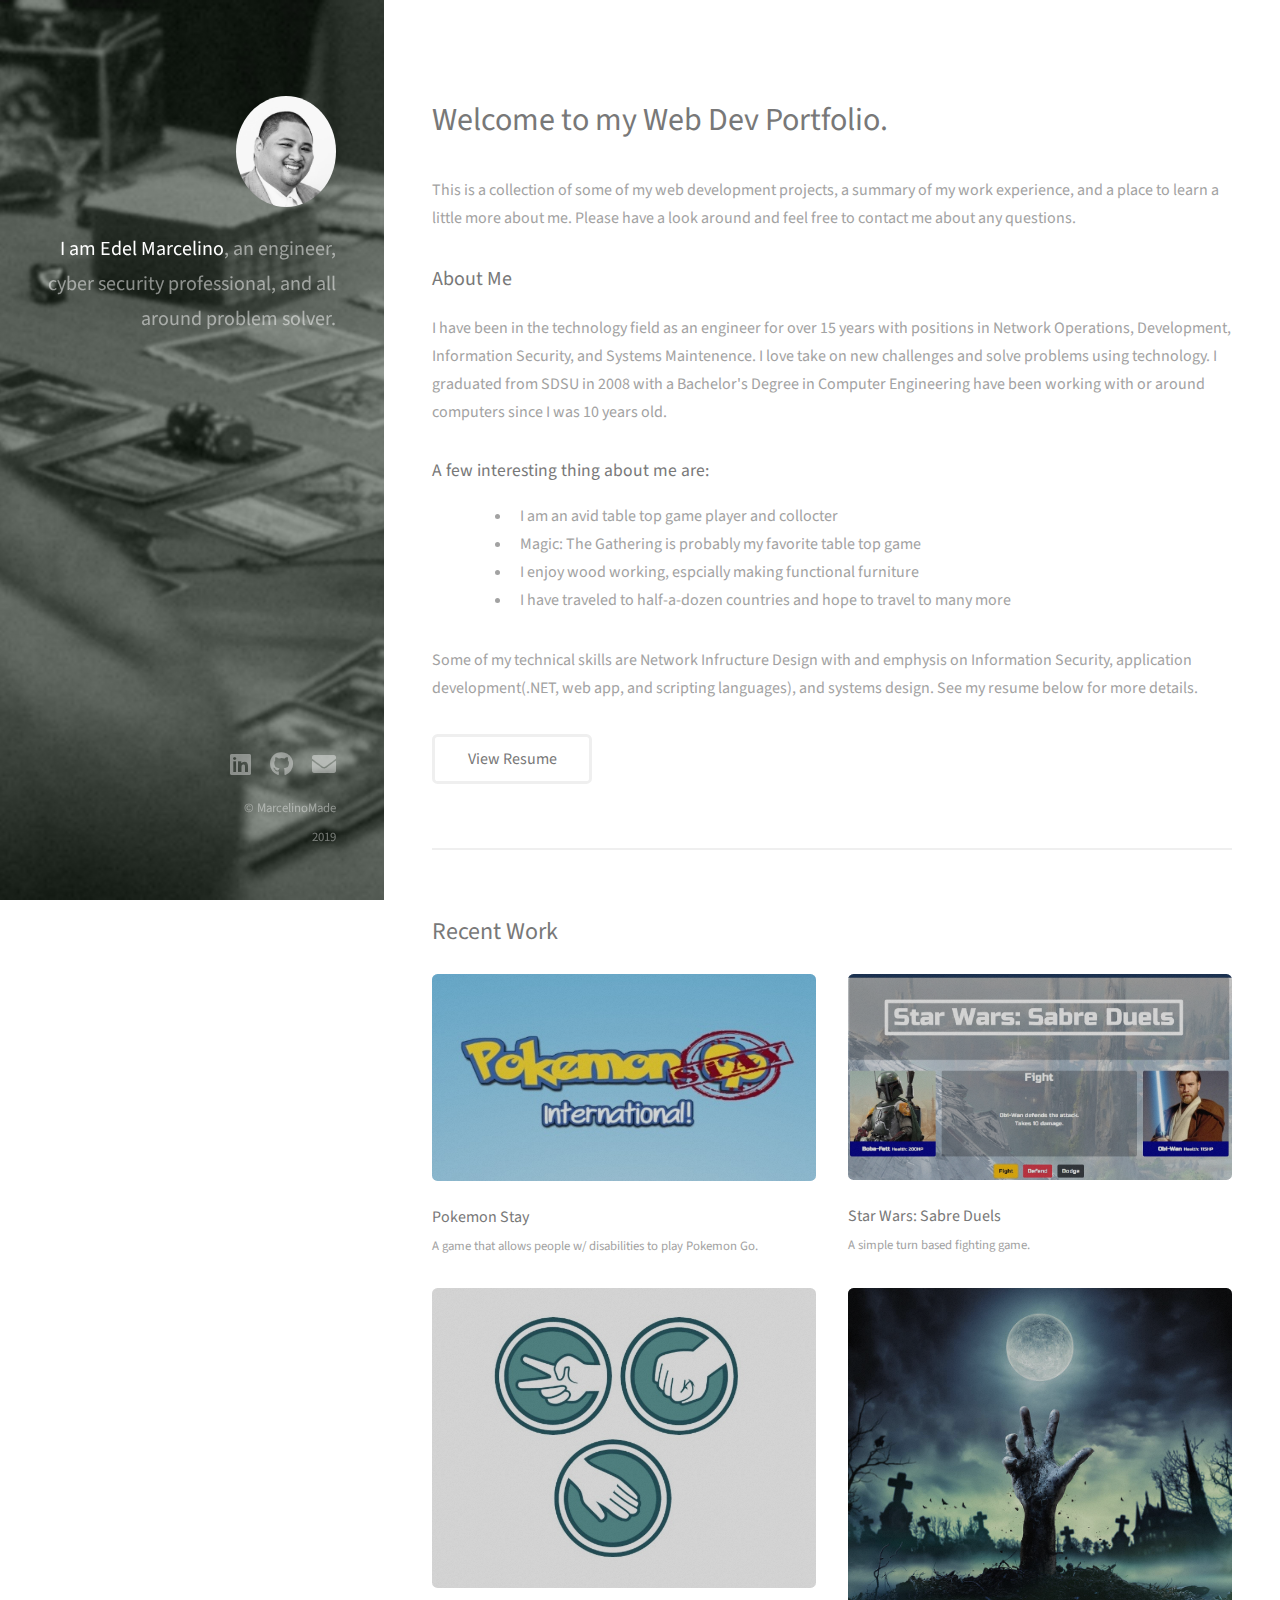
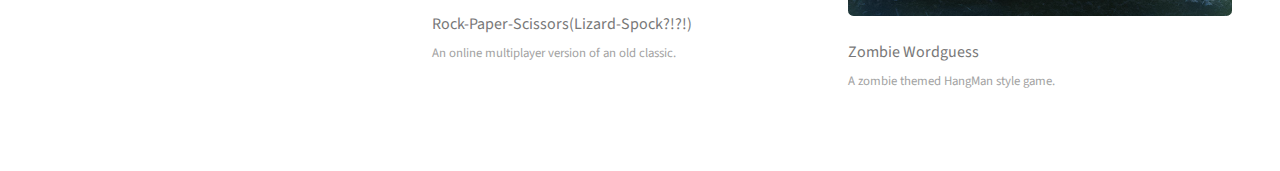
<file: index.html>
<!DOCTYPE HTML>
<html>

<head>
	<title>Hello, I'm Edel Marcelino</title>
	<meta charset="utf-8" />
	<meta name="viewport" content="width=device-width, initial-scale=1, user-scalable=no" />
	<link rel="stylesheet" href="assets/css/main.css" />
</head>

<body class="is-preload">

	<!-- Header -->
	<header id="header">
		<div class="inner">
			<a href="index.html" class="image avatar"><img src="images/my-photo.jpg" alt="" /></a>
			<h1><strong>I am Edel Marcelino</strong>,
				<br />an engineer, cyber security
				<br />professional, and all around
				<br />problem solver.<br /></h1>
		</div>
	</header>

	<!-- Main -->
	<div id="main">

		<!-- One -->
		<section id="one">
			<header class="major">
				<h2>Welcome to my Web Dev Portfolio.</h2>
			</header>
			<p>This is a collection of some of my web development projects, a summary of my work experience, and a place
				to learn a little more about me. Please have a look around and feel free to contact me about any
				questions.</p>

			<h3>About Me</h3>
			<p>I have been in the technology field as an engineer for over 15 years with positions in Network
				Operations, Development, Information Security, and Systems Maintenence. I love take on new challenges
				and solve problems using
				technology. I graduated from SDSU in 2008 with a Bachelor's Degree in Computer Engineering have been
				working with or around computers since I was 10 years old.</p>
			<h4>A few interesting thing about me are:</h4>
			<ul style="padding-left: 5em">
				<li>I am an avid table top game player and collocter</li>
				<li>Magic: The Gathering is probably my favorite table top game</li>
				<li>I enjoy wood working, espcially making functional furniture</li>
				<li>I have traveled to half-a-dozen countries and hope to travel to many more</li>
			</ul>

			<p>Some of my technical skills are Network Infructure Design with and emphysis on Information Security,
				application development(.NET, web app, and scripting languages), and systems design. See my resume below
				for more details.</p>
			<ul class="actions">
				<li><a href="https://drive.google.com/file/d/1PeVt0g27EnTOKx2-kwpaQDegULx2r2Eh/view?usp=sharing"
						class="button" target="_blank">View Resume</a></li>
			</ul>
		</section>

		<!-- Two -->
		<section id="two">
			<h2>Recent Work</h2>
			<div class="row">
				<article class="col-6 col-12-xsmall work-item">
					<a href="projects/pokestay.html" class="image fit thumb" data-poptrox="iframe,800x500"><img
							src="images/pokestay.jpg" alt="pokestay" title="An IFRAME" /></a>
					<h3>Pokemon Stay</h3>
					<p>A game that allows people w/ disabilities to play Pokemon Go.</p>
				</article>
				<article class="col-6 col-12-xsmall work-item">
					<a href="projects/starwars.html" class="image fit thumb" data-poptrox="iframe,800x500"><img
							src="images/starwarsduel.jpg" alt="" title="An IFRAME" /></a>
					<h3>Star Wars: Sabre Duels</h3>
					<p>A simple turn based fighting game.</p>
				</article>
				<article class="col-6 col-12-xsmall work-item">
					<a href="projects/rps.html" class="image fit thumb" data-poptrox="iframe,800x500"><img
							src="images/rps.jpg" alt="" title="An IFRAME" /></a>
					<h3>Rock-Paper-Scissors(Lizard-Spock?!?!)</h3>
					<p>An online multiplayer version of an old classic.</p>
				</article>
				<article class="col-6 col-12-xsmall work-item">
					<a href="projects/zombie.html" class="image fit thumb" data-poptrox="iframe,800x500"><img
							src="images/zombie.jpg" alt="" title="An IFRAME" /></a>
					<h3>Zombie Wordguess</h3>
					<p>A zombie themed HangMan style game.</p>
				</article>
			</div>
			<!-- <ul class="actions">
				<li><a href="#" class="button">Full Portfolio</a></li>
			</ul> -->
		</section>

		<!-- Three -->
		<!-- <section id="three">
			<h2>Get In Touch</h2>
			<p>If you like my work or are interested in speaking with me about any software deveopment opportunites, please message me below.</p>
			<div class="row">
				<div class="col-12">
					<form method="GET" action="mailto:edelm8@gmail.com" target="_blank">
						<div class="row gtr-uniform gtr-50">
							<div class="col-6 col-12-xsmall"><input type="text" name="name" id="name"
									placeholder="Name" /></div>
							<div class="col-6 col-12-xsmall"><input type="email" name="email" id="email"
									placeholder="Email" /></div>
							<div class="col-12"><textarea name="message" id="message" placeholder="Message"
									rows="4"></textarea></div>
						</div>
					</form>
					<ul class="actions">
						<li><input id="msgBtn" type="submit" value="Send Message" /></li>
					</ul>
				</div>
			</div>
		</section>
	</div> -->

		<!-- Footer -->
		<footer id="footer">
			<div class="inner">
				<ul class="icons">
					<li><a href="http://www.linkedin.com/in/edel-marcelino" class="icon brands fa-linkedin"><span
								class="label">LinkedIn</span></a></li>
					<li><a href="https://github.com/edelBCS" class="icon brands fa-github"><span
								class="label">Github</span></a></li>
					<li><a href="mailto:edel@marcelinomade.com" class="icon solid fa-envelope"><span
								class="label">Email</span></a></li>
				</ul>
				<ul class="copyright">
					<li>&copy; MarcelinoMade</li>
					<li>2019</li>
				</ul>
			</div>
		</footer>

		<!-- Scripts -->
		<script src="assets/js/jquery.min.js"></script>
		<script src="assets/js/jquery.poptrox.min.js"></script>
		<script src="assets/js/browser.min.js"></script>
		<script src="assets/js/breakpoints.min.js"></script>
		<script src="assets/js/util.js"></script>
		<script src="assets/js/main.js"></script>
		<!-- <script src="assets/js/message.js"></script> -->

</body>

</html>
</file>
<file: assets/css/main.css>
@import url("fontawesome-all.min.css");
@import url("https://fonts.googleapis.com/css?family=Source+Sans+Pro:400,400italic");

/*
	Strata by HTML5 UP
	html5up.net | @ajlkn
	Free for personal and commercial use under the CCA 3.0 license (html5up.net/license)
*/

html, body, div, span, applet, object,
iframe, h1, h2, h3, h4, h5, h6, p, blockquote,
pre, a, abbr, acronym, address, big, cite,
code, del, dfn, em, img, ins, kbd, q, s, samp,
small, strike, strong, sub, sup, tt, var, b,
u, i, center, dl, dt, dd, ol, ul, li, fieldset,
form, label, legend, table, caption, tbody,
tfoot, thead, tr, th, td, article, aside,
canvas, details, embed, figure, figcaption,
footer, header, hgroup, menu, nav, output, ruby,
section, summary, time, mark, audio, video {
	margin: 0;
	padding: 0;
	border: 0;
	font-size: 100%;
	font: inherit;
	vertical-align: baseline;}

article, aside, details, figcaption, figure,
footer, header, hgroup, menu, nav, section {
	display: block;}

body {
	line-height: 1;
}

ol, ul {
	list-style: none;
}

blockquote, q {
	quotes: none;
}

	blockquote:before, blockquote:after, q:before, q:after {
		content: '';
		content: none;
	}

table {
	border-collapse: collapse;
	border-spacing: 0;
}

body {
	-webkit-text-size-adjust: none;
}

mark {
	background-color: transparent;
	color: inherit;
}

input::-moz-focus-inner {
	border: 0;
	padding: 0;
}

input, select, textarea {
	-moz-appearance: none;
	-webkit-appearance: none;
	-ms-appearance: none;
	appearance: none;
}

/* Basic */

	html {
		box-sizing: border-box;
	}

	*, *:before, *:after {
		box-sizing: inherit;
	}

	body {
		background: #fff;
	}

		body.is-preload *, body.is-preload *:before, body.is-preload *:after {
			-moz-animation: none !important;
			-webkit-animation: none !important;
			-ms-animation: none !important;
			animation: none !important;
			-moz-transition: none !important;
			-webkit-transition: none !important;
			-ms-transition: none !important;
			transition: none !important;
		}

	body, input, select, textarea {
		color: #a2a2a2;
		font-family: "Source Sans Pro", Helvetica, sans-serif;
		font-size: 16pt;
		font-weight: 400;
		line-height: 1.75em;
	}

	a {
		-moz-transition: color 0.2s ease-in-out, border-color 0.2s ease-in-out;
		-webkit-transition: color 0.2s ease-in-out, border-color 0.2s ease-in-out;
		-ms-transition: color 0.2s ease-in-out, border-color 0.2s ease-in-out;
		transition: color 0.2s ease-in-out, border-color 0.2s ease-in-out;
		border-bottom: dotted 1px;
		color: #49bf9d;
		text-decoration: none;
	}

		a:hover {
			border-bottom-color: transparent;
			color: #49bf9d !important;
			text-decoration: none;
		}

	strong, b {
		color: #787878;
		font-weight: 400;
	}

	em, i {
		font-style: italic;
	}

	p {
		margin: 0 0 2em 0;
	}

	h1, h2, h3, h4, h5, h6 {
		color: #787878;
		font-weight: 400;
		line-height: 1em;
		margin: 0 0 1em 0;
	}

		h1 a, h2 a, h3 a, h4 a, h5 a, h6 a {
			color: inherit;
			text-decoration: none;
		}

	h1 {
		font-size: 2em;
		line-height: 1.5em;
	}

	h2 {
		font-size: 1.5em;
		line-height: 1.5em;
	}

	h3 {
		font-size: 1.25em;
		line-height: 1.5em;
	}

	h4 {
		font-size: 1.1em;
		line-height: 1.5em;
	}

	h5 {
		font-size: 0.9em;
		line-height: 1.5em;
	}

	h6 {
		font-size: 0.7em;
		line-height: 1.5em;
	}

	sub {
		font-size: 0.8em;
		position: relative;
		top: 0.5em;
	}

	sup {
		font-size: 0.8em;
		position: relative;
		top: -0.5em;
	}

	hr {
		border: 0;
		border-bottom: solid 2px #efefef;
		margin: 2em 0;
	}

		hr.major {
			margin: 3em 0;
		}

	blockquote {
		border-left: solid 6px #efefef;
		font-style: italic;
		margin: 0 0 2em 0;
		padding: 0.5em 0 0.5em 1.5em;
	}

	code {
		background: #f7f7f7;
		border-radius: 0.35em;
		border: solid 2px #efefef;
		font-family: "Courier New", monospace;
		font-size: 0.9em;
		margin: 0 0.25em;
		padding: 0.25em 0.65em;
	}

	pre {
		-webkit-overflow-scrolling: touch;
		font-family: "Courier New", monospace;
		font-size: 0.9em;
		margin: 0 0 2em 0;
	}

		pre code {
			display: block;
			line-height: 1.75em;
			padding: 1em 1.5em;
			overflow-x: auto;
		}

	.align-left {
		text-align: left;
	}

	.align-center {
		text-align: center;
	}

	.align-right {
		text-align: right;
	}

/* Container */

	.container {
		margin: 0 auto;
		max-width: calc(100% - 4em);
		width: 100%;
	}

		.container.xsmall {
			width: 25%;
		}

		.container.small {
			width: 50%;
		}

		.container.medium {
			width: 75%;
		}

		.container.large {
			width: 125%;
		}

		.container.xlarge {
			width: 150%;
		}

		.container.max {
			width: 100%;
		}

		@media screen and (max-width: 980px) {

			.container {
				width: 100% !important;
				max-width: 100% !important;
			}

		}

		@media screen and (max-width: 480px) {

			.container {
				max-width: calc(100% - 3em);
			}

		}

/* Row */

	.row {
		display: flex;
		flex-wrap: wrap;
		box-sizing: border-box;
		align-items: stretch;
	}

		.row > * {
			box-sizing: border-box;
		}

		.row.gtr-uniform > * > :last-child {
			margin-bottom: 0;
		}

		.row.aln-left {
			justify-content: flex-start;
		}

		.row.aln-center {
			justify-content: center;
		}

		.row.aln-right {
			justify-content: flex-end;
		}

		.row.aln-top {
			align-items: flex-start;
		}

		.row.aln-middle {
			align-items: center;
		}

		.row.aln-bottom {
			align-items: flex-end;
		}

		.row > .imp {
			order: -1;
		}

		.row > .col-1 {
			width: 8.33333%;
		}

		.row > .off-1 {
			margin-left: 8.33333%;
		}

		.row > .col-2 {
			width: 16.66667%;
		}

		.row > .off-2 {
			margin-left: 16.66667%;
		}

		.row > .col-3 {
			width: 25%;
		}

		.row > .off-3 {
			margin-left: 25%;
		}

		.row > .col-4 {
			width: 33.33333%;
		}

		.row > .off-4 {
			margin-left: 33.33333%;
		}

		.row > .col-5 {
			width: 41.66667%;
		}

		.row > .off-5 {
			margin-left: 41.66667%;
		}

		.row > .col-6 {
			width: 50%;
		}

		.row > .off-6 {
			margin-left: 50%;
		}

		.row > .col-7 {
			width: 58.33333%;
		}

		.row > .off-7 {
			margin-left: 58.33333%;
		}

		.row > .col-8 {
			width: 66.66667%;
		}

		.row > .off-8 {
			margin-left: 66.66667%;
		}

		.row > .col-9 {
			width: 75%;
		}

		.row > .off-9 {
			margin-left: 75%;
		}

		.row > .col-10 {
			width: 83.33333%;
		}

		.row > .off-10 {
			margin-left: 83.33333%;
		}

		.row > .col-11 {
			width: 91.66667%;
		}

		.row > .off-11 {
			margin-left: 91.66667%;
		}

		.row > .col-12 {
			width: 100%;
		}

		.row > .off-12 {
			margin-left: 100%;
		}

		.row.gtr-0 {
			margin-top: 0;
			margin-left: 0em;
		}

			.row.gtr-0 > * {
				padding: 0 0 0 0em;
			}

			.row.gtr-0.gtr-uniform {
				margin-top: 0em;
			}

				.row.gtr-0.gtr-uniform > * {
					padding-top: 0em;
				}

		.row.gtr-25 {
			margin-top: 0;
			margin-left: -0.625em;
		}

			.row.gtr-25 > * {
				padding: 0 0 0 0.625em;
			}

			.row.gtr-25.gtr-uniform {
				margin-top: -0.625em;
			}

				.row.gtr-25.gtr-uniform > * {
					padding-top: 0.625em;
				}

		.row.gtr-50 {
			margin-top: 0;
			margin-left: -1.25em;
		}

			.row.gtr-50 > * {
				padding: 0 0 0 1.25em;
			}

			.row.gtr-50.gtr-uniform {
				margin-top: -1.25em;
			}

				.row.gtr-50.gtr-uniform > * {
					padding-top: 1.25em;
				}

		.row {
			margin-top: 0;
			margin-left: -2.5em;
		}

			.row > * {
				padding: 0 0 0 2.5em;
			}

			.row.gtr-uniform {
				margin-top: -2.5em;
			}

				.row.gtr-uniform > * {
					padding-top: 2.5em;
				}

		.row.gtr-150 {
			margin-top: 0;
			margin-left: -3.75em;
		}

			.row.gtr-150 > * {
				padding: 0 0 0 3.75em;
			}

			.row.gtr-150.gtr-uniform {
				margin-top: -3.75em;
			}

				.row.gtr-150.gtr-uniform > * {
					padding-top: 3.75em;
				}

		.row.gtr-200 {
			margin-top: 0;
			margin-left: -5em;
		}

			.row.gtr-200 > * {
				padding: 0 0 0 5em;
			}

			.row.gtr-200.gtr-uniform {
				margin-top: -5em;
			}

				.row.gtr-200.gtr-uniform > * {
					padding-top: 5em;
				}

		@media screen and (max-width: 1800px) {

			.row {
				display: flex;
				flex-wrap: wrap;
				box-sizing: border-box;
				align-items: stretch;
			}

				.row > * {
					box-sizing: border-box;
				}

				.row.gtr-uniform > * > :last-child {
					margin-bottom: 0;
				}

				.row.aln-left {
					justify-content: flex-start;
				}

				.row.aln-center {
					justify-content: center;
				}

				.row.aln-right {
					justify-content: flex-end;
				}

				.row.aln-top {
					align-items: flex-start;
				}

				.row.aln-middle {
					align-items: center;
				}

				.row.aln-bottom {
					align-items: flex-end;
				}

				.row > .imp-xlarge {
					order: -1;
				}

				.row > .col-1-xlarge {
					width: 8.33333%;
				}

				.row > .off-1-xlarge {
					margin-left: 8.33333%;
				}

				.row > .col-2-xlarge {
					width: 16.66667%;
				}

				.row > .off-2-xlarge {
					margin-left: 16.66667%;
				}

				.row > .col-3-xlarge {
					width: 25%;
				}

				.row > .off-3-xlarge {
					margin-left: 25%;
				}

				.row > .col-4-xlarge {
					width: 33.33333%;
				}

				.row > .off-4-xlarge {
					margin-left: 33.33333%;
				}

				.row > .col-5-xlarge {
					width: 41.66667%;
				}

				.row > .off-5-xlarge {
					margin-left: 41.66667%;
				}

				.row > .col-6-xlarge {
					width: 50%;
				}

				.row > .off-6-xlarge {
					margin-left: 50%;
				}

				.row > .col-7-xlarge {
					width: 58.33333%;
				}

				.row > .off-7-xlarge {
					margin-left: 58.33333%;
				}

				.row > .col-8-xlarge {
					width: 66.66667%;
				}

				.row > .off-8-xlarge {
					margin-left: 66.66667%;
				}

				.row > .col-9-xlarge {
					width: 75%;
				}

				.row > .off-9-xlarge {
					margin-left: 75%;
				}

				.row > .col-10-xlarge {
					width: 83.33333%;
				}

				.row > .off-10-xlarge {
					margin-left: 83.33333%;
				}

				.row > .col-11-xlarge {
					width: 91.66667%;
				}

				.row > .off-11-xlarge {
					margin-left: 91.66667%;
				}

				.row > .col-12-xlarge {
					width: 100%;
				}

				.row > .off-12-xlarge {
					margin-left: 100%;
				}

				.row.gtr-0 {
					margin-top: 0;
					margin-left: 0em;
				}

					.row.gtr-0 > * {
						padding: 0 0 0 0em;
					}

					.row.gtr-0.gtr-uniform {
						margin-top: 0em;
					}

						.row.gtr-0.gtr-uniform > * {
							padding-top: 0em;
						}

				.row.gtr-25 {
					margin-top: 0;
					margin-left: -0.625em;
				}

					.row.gtr-25 > * {
						padding: 0 0 0 0.625em;
					}

					.row.gtr-25.gtr-uniform {
						margin-top: -0.625em;
					}

						.row.gtr-25.gtr-uniform > * {
							padding-top: 0.625em;
						}

				.row.gtr-50 {
					margin-top: 0;
					margin-left: -1.25em;
				}

					.row.gtr-50 > * {
						padding: 0 0 0 1.25em;
					}

					.row.gtr-50.gtr-uniform {
						margin-top: -1.25em;
					}

						.row.gtr-50.gtr-uniform > * {
							padding-top: 1.25em;
						}

				.row {
					margin-top: 0;
					margin-left: -2.5em;
				}

					.row > * {
						padding: 0 0 0 2.5em;
					}

					.row.gtr-uniform {
						margin-top: -2.5em;
					}

						.row.gtr-uniform > * {
							padding-top: 2.5em;
						}

				.row.gtr-150 {
					margin-top: 0;
					margin-left: -3.75em;
				}

					.row.gtr-150 > * {
						padding: 0 0 0 3.75em;
					}

					.row.gtr-150.gtr-uniform {
						margin-top: -3.75em;
					}

						.row.gtr-150.gtr-uniform > * {
							padding-top: 3.75em;
						}

				.row.gtr-200 {
					margin-top: 0;
					margin-left: -5em;
				}

					.row.gtr-200 > * {
						padding: 0 0 0 5em;
					}

					.row.gtr-200.gtr-uniform {
						margin-top: -5em;
					}

						.row.gtr-200.gtr-uniform > * {
							padding-top: 5em;
						}

		}

		@media screen and (max-width: 1280px) {

			.row {
				display: flex;
				flex-wrap: wrap;
				box-sizing: border-box;
				align-items: stretch;
			}

				.row > * {
					box-sizing: border-box;
				}

				.row.gtr-uniform > * > :last-child {
					margin-bottom: 0;
				}

				.row.aln-left {
					justify-content: flex-start;
				}

				.row.aln-center {
					justify-content: center;
				}

				.row.aln-right {
					justify-content: flex-end;
				}

				.row.aln-top {
					align-items: flex-start;
				}

				.row.aln-middle {
					align-items: center;
				}

				.row.aln-bottom {
					align-items: flex-end;
				}

				.row > .imp-large {
					order: -1;
				}

				.row > .col-1-large {
					width: 8.33333%;
				}

				.row > .off-1-large {
					margin-left: 8.33333%;
				}

				.row > .col-2-large {
					width: 16.66667%;
				}

				.row > .off-2-large {
					margin-left: 16.66667%;
				}

				.row > .col-3-large {
					width: 25%;
				}

				.row > .off-3-large {
					margin-left: 25%;
				}

				.row > .col-4-large {
					width: 33.33333%;
				}

				.row > .off-4-large {
					margin-left: 33.33333%;
				}

				.row > .col-5-large {
					width: 41.66667%;
				}

				.row > .off-5-large {
					margin-left: 41.66667%;
				}

				.row > .col-6-large {
					width: 50%;
				}

				.row > .off-6-large {
					margin-left: 50%;
				}

				.row > .col-7-large {
					width: 58.33333%;
				}

				.row > .off-7-large {
					margin-left: 58.33333%;
				}

				.row > .col-8-large {
					width: 66.66667%;
				}

				.row > .off-8-large {
					margin-left: 66.66667%;
				}

				.row > .col-9-large {
					width: 75%;
				}

				.row > .off-9-large {
					margin-left: 75%;
				}

				.row > .col-10-large {
					width: 83.33333%;
				}

				.row > .off-10-large {
					margin-left: 83.33333%;
				}

				.row > .col-11-large {
					width: 91.66667%;
				}

				.row > .off-11-large {
					margin-left: 91.66667%;
				}

				.row > .col-12-large {
					width: 100%;
				}

				.row > .off-12-large {
					margin-left: 100%;
				}

				.row.gtr-0 {
					margin-top: 0;
					margin-left: 0em;
				}

					.row.gtr-0 > * {
						padding: 0 0 0 0em;
					}

					.row.gtr-0.gtr-uniform {
						margin-top: 0em;
					}

						.row.gtr-0.gtr-uniform > * {
							padding-top: 0em;
						}

				.row.gtr-25 {
					margin-top: 0;
					margin-left: -0.5em;
				}

					.row.gtr-25 > * {
						padding: 0 0 0 0.5em;
					}

					.row.gtr-25.gtr-uniform {
						margin-top: -0.5em;
					}

						.row.gtr-25.gtr-uniform > * {
							padding-top: 0.5em;
						}

				.row.gtr-50 {
					margin-top: 0;
					margin-left: -1em;
				}

					.row.gtr-50 > * {
						padding: 0 0 0 1em;
					}

					.row.gtr-50.gtr-uniform {
						margin-top: -1em;
					}

						.row.gtr-50.gtr-uniform > * {
							padding-top: 1em;
						}

				.row {
					margin-top: 0;
					margin-left: -2em;
				}

					.row > * {
						padding: 0 0 0 2em;
					}

					.row.gtr-uniform {
						margin-top: -2em;
					}

						.row.gtr-uniform > * {
							padding-top: 2em;
						}

				.row.gtr-150 {
					margin-top: 0;
					margin-left: -3em;
				}

					.row.gtr-150 > * {
						padding: 0 0 0 3em;
					}

					.row.gtr-150.gtr-uniform {
						margin-top: -3em;
					}

						.row.gtr-150.gtr-uniform > * {
							padding-top: 3em;
						}

				.row.gtr-200 {
					margin-top: 0;
					margin-left: -4em;
				}

					.row.gtr-200 > * {
						padding: 0 0 0 4em;
					}

					.row.gtr-200.gtr-uniform {
						margin-top: -4em;
					}

						.row.gtr-200.gtr-uniform > * {
							padding-top: 4em;
						}

		}

		@media screen and (max-width: 980px) {

			.row {
				display: flex;
				flex-wrap: wrap;
				box-sizing: border-box;
				align-items: stretch;
			}

				.row > * {
					box-sizing: border-box;
				}

				.row.gtr-uniform > * > :last-child {
					margin-bottom: 0;
				}

				.row.aln-left {
					justify-content: flex-start;
				}

				.row.aln-center {
					justify-content: center;
				}

				.row.aln-right {
					justify-content: flex-end;
				}

				.row.aln-top {
					align-items: flex-start;
				}

				.row.aln-middle {
					align-items: center;
				}

				.row.aln-bottom {
					align-items: flex-end;
				}

				.row > .imp-medium {
					order: -1;
				}

				.row > .col-1-medium {
					width: 8.33333%;
				}

				.row > .off-1-medium {
					margin-left: 8.33333%;
				}

				.row > .col-2-medium {
					width: 16.66667%;
				}

				.row > .off-2-medium {
					margin-left: 16.66667%;
				}

				.row > .col-3-medium {
					width: 25%;
				}

				.row > .off-3-medium {
					margin-left: 25%;
				}

				.row > .col-4-medium {
					width: 33.33333%;
				}

				.row > .off-4-medium {
					margin-left: 33.33333%;
				}

				.row > .col-5-medium {
					width: 41.66667%;
				}

				.row > .off-5-medium {
					margin-left: 41.66667%;
				}

				.row > .col-6-medium {
					width: 50%;
				}

				.row > .off-6-medium {
					margin-left: 50%;
				}

				.row > .col-7-medium {
					width: 58.33333%;
				}

				.row > .off-7-medium {
					margin-left: 58.33333%;
				}

				.row > .col-8-medium {
					width: 66.66667%;
				}

				.row > .off-8-medium {
					margin-left: 66.66667%;
				}

				.row > .col-9-medium {
					width: 75%;
				}

				.row > .off-9-medium {
					margin-left: 75%;
				}

				.row > .col-10-medium {
					width: 83.33333%;
				}

				.row > .off-10-medium {
					margin-left: 83.33333%;
				}

				.row > .col-11-medium {
					width: 91.66667%;
				}

				.row > .off-11-medium {
					margin-left: 91.66667%;
				}

				.row > .col-12-medium {
					width: 100%;
				}

				.row > .off-12-medium {
					margin-left: 100%;
				}

				.row.gtr-0 {
					margin-top: 0;
					margin-left: 0em;
				}

					.row.gtr-0 > * {
						padding: 0 0 0 0em;
					}

					.row.gtr-0.gtr-uniform {
						margin-top: 0em;
					}

						.row.gtr-0.gtr-uniform > * {
							padding-top: 0em;
						}

				.row.gtr-25 {
					margin-top: 0;
					margin-left: -0.5em;
				}

					.row.gtr-25 > * {
						padding: 0 0 0 0.5em;
					}

					.row.gtr-25.gtr-uniform {
						margin-top: -0.5em;
					}

						.row.gtr-25.gtr-uniform > * {
							padding-top: 0.5em;
						}

				.row.gtr-50 {
					margin-top: 0;
					margin-left: -1em;
				}

					.row.gtr-50 > * {
						padding: 0 0 0 1em;
					}

					.row.gtr-50.gtr-uniform {
						margin-top: -1em;
					}

						.row.gtr-50.gtr-uniform > * {
							padding-top: 1em;
						}

				.row {
					margin-top: 0;
					margin-left: -2em;
				}

					.row > * {
						padding: 0 0 0 2em;
					}

					.row.gtr-uniform {
						margin-top: -2em;
					}

						.row.gtr-uniform > * {
							padding-top: 2em;
						}

				.row.gtr-150 {
					margin-top: 0;
					margin-left: -3em;
				}

					.row.gtr-150 > * {
						padding: 0 0 0 3em;
					}

					.row.gtr-150.gtr-uniform {
						margin-top: -3em;
					}

						.row.gtr-150.gtr-uniform > * {
							padding-top: 3em;
						}

				.row.gtr-200 {
					margin-top: 0;
					margin-left: -4em;
				}

					.row.gtr-200 > * {
						padding: 0 0 0 4em;
					}

					.row.gtr-200.gtr-uniform {
						margin-top: -4em;
					}

						.row.gtr-200.gtr-uniform > * {
							padding-top: 4em;
						}

		}

		@media screen and (max-width: 736px) {

			.row {
				display: flex;
				flex-wrap: wrap;
				box-sizing: border-box;
				align-items: stretch;
			}

				.row > * {
					box-sizing: border-box;
				}

				.row.gtr-uniform > * > :last-child {
					margin-bottom: 0;
				}

				.row.aln-left {
					justify-content: flex-start;
				}

				.row.aln-center {
					justify-content: center;
				}

				.row.aln-right {
					justify-content: flex-end;
				}

				.row.aln-top {
					align-items: flex-start;
				}

				.row.aln-middle {
					align-items: center;
				}

				.row.aln-bottom {
					align-items: flex-end;
				}

				.row > .imp-small {
					order: -1;
				}

				.row > .col-1-small {
					width: 8.33333%;
				}

				.row > .off-1-small {
					margin-left: 8.33333%;
				}

				.row > .col-2-small {
					width: 16.66667%;
				}

				.row > .off-2-small {
					margin-left: 16.66667%;
				}

				.row > .col-3-small {
					width: 25%;
				}

				.row > .off-3-small {
					margin-left: 25%;
				}

				.row > .col-4-small {
					width: 33.33333%;
				}

				.row > .off-4-small {
					margin-left: 33.33333%;
				}

				.row > .col-5-small {
					width: 41.66667%;
				}

				.row > .off-5-small {
					margin-left: 41.66667%;
				}

				.row > .col-6-small {
					width: 50%;
				}

				.row > .off-6-small {
					margin-left: 50%;
				}

				.row > .col-7-small {
					width: 58.33333%;
				}

				.row > .off-7-small {
					margin-left: 58.33333%;
				}

				.row > .col-8-small {
					width: 66.66667%;
				}

				.row > .off-8-small {
					margin-left: 66.66667%;
				}

				.row > .col-9-small {
					width: 75%;
				}

				.row > .off-9-small {
					margin-left: 75%;
				}

				.row > .col-10-small {
					width: 83.33333%;
				}

				.row > .off-10-small {
					margin-left: 83.33333%;
				}

				.row > .col-11-small {
					width: 91.66667%;
				}

				.row > .off-11-small {
					margin-left: 91.66667%;
				}

				.row > .col-12-small {
					width: 100%;
				}

				.row > .off-12-small {
					margin-left: 100%;
				}

				.row.gtr-0 {
					margin-top: 0;
					margin-left: 0em;
				}

					.row.gtr-0 > * {
						padding: 0 0 0 0em;
					}

					.row.gtr-0.gtr-uniform {
						margin-top: 0em;
					}

						.row.gtr-0.gtr-uniform > * {
							padding-top: 0em;
						}

				.row.gtr-25 {
					margin-top: 0;
					margin-left: -0.375em;
				}

					.row.gtr-25 > * {
						padding: 0 0 0 0.375em;
					}

					.row.gtr-25.gtr-uniform {
						margin-top: -0.375em;
					}

						.row.gtr-25.gtr-uniform > * {
							padding-top: 0.375em;
						}

				.row.gtr-50 {
					margin-top: 0;
					margin-left: -0.75em;
				}

					.row.gtr-50 > * {
						padding: 0 0 0 0.75em;
					}

					.row.gtr-50.gtr-uniform {
						margin-top: -0.75em;
					}

						.row.gtr-50.gtr-uniform > * {
							padding-top: 0.75em;
						}

				.row {
					margin-top: 0;
					margin-left: -1.5em;
				}

					.row > * {
						padding: 0 0 0 1.5em;
					}

					.row.gtr-uniform {
						margin-top: -1.5em;
					}

						.row.gtr-uniform > * {
							padding-top: 1.5em;
						}

				.row.gtr-150 {
					margin-top: 0;
					margin-left: -2.25em;
				}

					.row.gtr-150 > * {
						padding: 0 0 0 2.25em;
					}

					.row.gtr-150.gtr-uniform {
						margin-top: -2.25em;
					}

						.row.gtr-150.gtr-uniform > * {
							padding-top: 2.25em;
						}

				.row.gtr-200 {
					margin-top: 0;
					margin-left: -3em;
				}

					.row.gtr-200 > * {
						padding: 0 0 0 3em;
					}

					.row.gtr-200.gtr-uniform {
						margin-top: -3em;
					}

						.row.gtr-200.gtr-uniform > * {
							padding-top: 3em;
						}

		}

		@media screen and (max-width: 480px) {

			.row {
				display: flex;
				flex-wrap: wrap;
				box-sizing: border-box;
				align-items: stretch;
			}

				.row > * {
					box-sizing: border-box;
				}

				.row.gtr-uniform > * > :last-child {
					margin-bottom: 0;
				}

				.row.aln-left {
					justify-content: flex-start;
				}

				.row.aln-center {
					justify-content: center;
				}

				.row.aln-right {
					justify-content: flex-end;
				}

				.row.aln-top {
					align-items: flex-start;
				}

				.row.aln-middle {
					align-items: center;
				}

				.row.aln-bottom {
					align-items: flex-end;
				}

				.row > .imp-xsmall {
					order: -1;
				}

				.row > .col-1-xsmall {
					width: 8.33333%;
				}

				.row > .off-1-xsmall {
					margin-left: 8.33333%;
				}

				.row > .col-2-xsmall {
					width: 16.66667%;
				}

				.row > .off-2-xsmall {
					margin-left: 16.66667%;
				}

				.row > .col-3-xsmall {
					width: 25%;
				}

				.row > .off-3-xsmall {
					margin-left: 25%;
				}

				.row > .col-4-xsmall {
					width: 33.33333%;
				}

				.row > .off-4-xsmall {
					margin-left: 33.33333%;
				}

				.row > .col-5-xsmall {
					width: 41.66667%;
				}

				.row > .off-5-xsmall {
					margin-left: 41.66667%;
				}

				.row > .col-6-xsmall {
					width: 50%;
				}

				.row > .off-6-xsmall {
					margin-left: 50%;
				}

				.row > .col-7-xsmall {
					width: 58.33333%;
				}

				.row > .off-7-xsmall {
					margin-left: 58.33333%;
				}

				.row > .col-8-xsmall {
					width: 66.66667%;
				}

				.row > .off-8-xsmall {
					margin-left: 66.66667%;
				}

				.row > .col-9-xsmall {
					width: 75%;
				}

				.row > .off-9-xsmall {
					margin-left: 75%;
				}

				.row > .col-10-xsmall {
					width: 83.33333%;
				}

				.row > .off-10-xsmall {
					margin-left: 83.33333%;
				}

				.row > .col-11-xsmall {
					width: 91.66667%;
				}

				.row > .off-11-xsmall {
					margin-left: 91.66667%;
				}

				.row > .col-12-xsmall {
					width: 100%;
				}

				.row > .off-12-xsmall {
					margin-left: 100%;
				}

				.row.gtr-0 {
					margin-top: 0;
					margin-left: 0em;
				}

					.row.gtr-0 > * {
						padding: 0 0 0 0em;
					}

					.row.gtr-0.gtr-uniform {
						margin-top: 0em;
					}

						.row.gtr-0.gtr-uniform > * {
							padding-top: 0em;
						}

				.row.gtr-25 {
					margin-top: 0;
					margin-left: -0.375em;
				}

					.row.gtr-25 > * {
						padding: 0 0 0 0.375em;
					}

					.row.gtr-25.gtr-uniform {
						margin-top: -0.375em;
					}

						.row.gtr-25.gtr-uniform > * {
							padding-top: 0.375em;
						}

				.row.gtr-50 {
					margin-top: 0;
					margin-left: -0.75em;
				}

					.row.gtr-50 > * {
						padding: 0 0 0 0.75em;
					}

					.row.gtr-50.gtr-uniform {
						margin-top: -0.75em;
					}

						.row.gtr-50.gtr-uniform > * {
							padding-top: 0.75em;
						}

				.row {
					margin-top: 0;
					margin-left: -1.5em;
				}

					.row > * {
						padding: 0 0 0 1.5em;
					}

					.row.gtr-uniform {
						margin-top: -1.5em;
					}

						.row.gtr-uniform > * {
							padding-top: 1.5em;
						}

				.row.gtr-150 {
					margin-top: 0;
					margin-left: -2.25em;
				}

					.row.gtr-150 > * {
						padding: 0 0 0 2.25em;
					}

					.row.gtr-150.gtr-uniform {
						margin-top: -2.25em;
					}

						.row.gtr-150.gtr-uniform > * {
							padding-top: 2.25em;
						}

				.row.gtr-200 {
					margin-top: 0;
					margin-left: -3em;
				}

					.row.gtr-200 > * {
						padding: 0 0 0 3em;
					}

					.row.gtr-200.gtr-uniform {
						margin-top: -3em;
					}

						.row.gtr-200.gtr-uniform > * {
							padding-top: 3em;
						}

		}

/* Section/Article */

	section.special, article.special {
		text-align: center;
	}

	header p {
		color: #b2b2b2;
		position: relative;
		margin: 0 0 1.5em 0;
	}

	header h2 + p {
		font-size: 1.25em;
		margin-top: -1em;
		line-height: 1.5em;
	}

	header h3 + p {
		font-size: 1.1em;
		margin-top: -0.8em;
		line-height: 1.5em;
	}

	header h4 + p,
	header h5 + p,
	header h6 + p {
		font-size: 0.9em;
		margin-top: -0.6em;
		line-height: 1.5em;
	}

	header.major h2 {
		font-size: 2em;
	}

/* Form */

	form {
		margin: 0 0 2em 0;
	}

	label {
		color: #787878;
		display: block;
		font-size: 0.9em;
		font-weight: 400;
		margin: 0 0 1em 0;
	}

	input[type="text"],
	input[type="password"],
	input[type="email"],
	select,
	textarea {
		-moz-appearance: none;
		-webkit-appearance: none;
		-ms-appearance: none;
		appearance: none;
		background: #f7f7f7;
		border-radius: 0.35em;
		border: solid 2px transparent;
		color: inherit;
		display: block;
		outline: 0;
		padding: 0 0.75em;
		text-decoration: none;
		width: 100%;
	}

		input[type="text"]:invalid,
		input[type="password"]:invalid,
		input[type="email"]:invalid,
		select:invalid,
		textarea:invalid {
			box-shadow: none;
		}

		input[type="text"]:focus,
		input[type="password"]:focus,
		input[type="email"]:focus,
		select:focus,
		textarea:focus {
			border-color: #49bf9d;
		}

	select {
		background-image: url("data:image/svg+xml;charset=utf8,%3Csvg xmlns='http://www.w3.org/2000/svg' width='40' height='40' preserveAspectRatio='none' viewBox='0 0 40 40'%3E%3Cpath d='M9.4,12.3l10.4,10.4l10.4-10.4c0.2-0.2,0.5-0.4,0.9-0.4c0.3,0,0.6,0.1,0.9,0.4l3.3,3.3c0.2,0.2,0.4,0.5,0.4,0.9 c0,0.4-0.1,0.6-0.4,0.9L20.7,31.9c-0.2,0.2-0.5,0.4-0.9,0.4c-0.3,0-0.6-0.1-0.9-0.4L4.3,17.3c-0.2-0.2-0.4-0.5-0.4-0.9 c0-0.4,0.1-0.6,0.4-0.9l3.3-3.3c0.2-0.2,0.5-0.4,0.9-0.4S9.1,12.1,9.4,12.3z' fill='%23dfdfdf' /%3E%3C/svg%3E");
		background-size: 1.25rem;
		background-repeat: no-repeat;
		background-position: calc(100% - 1rem) center;
		height: 2.75em;
		padding-right: 2.75em;
		text-overflow: ellipsis;
	}

		select option {
			color: #787878;
			background: #fff;
		}

		select:focus::-ms-value {
			background-color: transparent;
		}

		select::-ms-expand {
			display: none;
		}

	input[type="text"],
	input[type="password"],
	input[type="email"],
	select {
		height: 2.75em;
	}

	textarea {
		padding: 0.75em;
	}

	input[type="checkbox"],
	input[type="radio"] {
		-moz-appearance: none;
		-webkit-appearance: none;
		-ms-appearance: none;
		appearance: none;
		display: block;
		float: left;
		margin-right: -2em;
		opacity: 0;
		width: 1em;
		z-index: -1;
	}

		input[type="checkbox"] + label,
		input[type="radio"] + label {
			text-decoration: none;
			color: #a2a2a2;
			cursor: pointer;
			display: inline-block;
			font-size: 1em;
			font-weight: 400;
			padding-left: 2.4em;
			padding-right: 0.75em;
			position: relative;
		}

			input[type="checkbox"] + label:before,
			input[type="radio"] + label:before {
				-moz-osx-font-smoothing: grayscale;
				-webkit-font-smoothing: antialiased;
				display: inline-block;
				font-style: normal;
				font-variant: normal;
				text-rendering: auto;
				line-height: 1;
				text-transform: none !important;
				font-family: 'Font Awesome 5 Free';
				font-weight: 900;
			}

			input[type="checkbox"] + label:before,
			input[type="radio"] + label:before {
				background: #f7f7f7;
				border-radius: 0.35em;
				border: solid 2px transparent;
				content: '';
				display: inline-block;
				font-size: 0.8em;
				height: 2.0625em;
				left: 0;
				line-height: 1.85625em;
				position: absolute;
				text-align: center;
				top: 0;
				width: 2.0625em;
			}

		input[type="checkbox"]:checked + label:before,
		input[type="radio"]:checked + label:before {
			background: #787878;
			border-color: #787878;
			color: #fff;
			content: '\f00c';
		}

		input[type="checkbox"]:focus + label:before,
		input[type="radio"]:focus + label:before {
			border-color: #49bf9d;
		}

	input[type="checkbox"] + label:before {
		border-radius: 0.35em;
	}

	input[type="radio"] + label:before {
		border-radius: 100%;
	}

	::-webkit-input-placeholder {
		color: #b2b2b2 !important;
		opacity: 1.0;
	}

	:-moz-placeholder {
		color: #b2b2b2 !important;
		opacity: 1.0;
	}

	::-moz-placeholder {
		color: #b2b2b2 !important;
		opacity: 1.0;
	}

	:-ms-input-placeholder {
		color: #b2b2b2 !important;
		opacity: 1.0;
	}

/* Box */

	.box {
		border-radius: 0.35em;
		border: solid 2px #efefef;
		margin-bottom: 2em;
		padding: 1.5em;
	}

		.box > :last-child,
		.box > :last-child > :last-child,
		.box > :last-child > :last-child > :last-child {
			margin-bottom: 0;
		}

		.box.alt {
			border: 0;
			border-radius: 0;
			padding: 0;
		}

/* Icon */

	.icon {
		text-decoration: none;
		border-bottom: none;
		position: relative;
	}

		.icon:before {
			-moz-osx-font-smoothing: grayscale;
			-webkit-font-smoothing: antialiased;
			display: inline-block;
			font-style: normal;
			font-variant: normal;
			text-rendering: auto;
			line-height: 1;
			text-transform: none !important;
			font-family: 'Font Awesome 5 Free';
			font-weight: 400;
		}

		.icon > .label {
			display: none;
		}

		.icon:before {
			line-height: inherit;
		}

		.icon.solid:before {
			font-weight: 900;
		}

		.icon.brands:before {
			font-family: 'Font Awesome 5 Brands';
		}

/* Image */

	.image {
		border-radius: 0.35em;
		border: 0;
		display: inline-block;
		position: relative;
	}

		.image:before {
			-moz-transition: opacity 0.2s ease-in-out;
			-webkit-transition: opacity 0.2s ease-in-out;
			-ms-transition: opacity 0.2s ease-in-out;
			transition: opacity 0.2s ease-in-out;
			background: url("images/overlay.png");
			border-radius: 0.35em;
			content: '';
			display: block;
			height: 100%;
			left: 0;
			opacity: 0.5;
			position: absolute;
			top: 0;
			width: 100%;
		}

		.image.thumb {
			text-align: center;
		}

			.image.thumb:after {
				-moz-transition: opacity 0.2s ease-in-out;
				-webkit-transition: opacity 0.2s ease-in-out;
				-ms-transition: opacity 0.2s ease-in-out;
				transition: opacity 0.2s ease-in-out;
				border-radius: 0.35em;
				border: solid 3px rgba(255, 255, 255, 0.5);
				color: #fff;
				content: 'View';
				display: inline-block;
				font-size: 0.8em;
				font-weight: 400;
				left: 50%;
				line-height: 2.25em;
				margin: -1.25em 0 0 -3em;
				opacity: 0;
				padding: 0 1.5em;
				position: absolute;
				text-align: center;
				text-decoration: none;
				top: 50%;
				white-space: nowrap;
			}

			.image.thumb:hover:after {
				opacity: 1.0;
			}

			.image.thumb:hover:before {
				background: url("images/overlay.png"), url("images/overlay.png");
				opacity: 1.0;
			}

		.image img {
			border-radius: 0.35em;
			display: block;
		}

		.image.left {
			float: left;
			margin: 0 1.5em 1em 0;
			top: 0.25em;
		}

		.image.right {
			float: right;
			margin: 0 0 1em 1.5em;
			top: 0.25em;
		}

		.image.left, .image.right {
			max-width: 40%;
		}

			.image.left img, .image.right img {
				width: 100%;
			}

		.image.fit {
			display: block;
			margin: 0 0 2em 0;
			width: 100%;
		}

			.image.fit img {
				width: 100%;
			}

		.image.avatar {
			border-radius: 100%;
		}

			.image.avatar:before {
				display: none;
			}

			.image.avatar img {
				border-radius: 100%;
				width: 100%;
			}

/* List */

	ol {
		list-style: decimal;
		margin: 0 0 2em 0;
		padding-left: 1.25em;
	}

		ol li {
			padding-left: 0.25em;
		}

	ul {
		list-style: disc;
		margin: 0 0 2em 0;
		padding-left: 1em;
	}

		ul li {
			padding-left: 0.5em;
		}

		ul.alt {
			list-style: none;
			padding-left: 0;
		}

			ul.alt li {
				border-top: solid 2px #efefef;
				padding: 0.5em 0;
			}

				ul.alt li:first-child {
					border-top: 0;
					padding-top: 0;
				}

	dl {
		margin: 0 0 2em 0;
	}

/* Icons */

	ul.icons {
		cursor: default;
		list-style: none;
		padding-left: 0;
	}

		ul.icons li {
			display: inline-block;
			padding: 0 1em 0 0;
		}

			ul.icons li:last-child {
				padding-right: 0;
			}

			ul.icons li .icon:before {
				font-size: 1.5em;
			}

/* Labeled Icons */

	ul.labeled-icons {
		list-style: none;
		padding: 0;
	}

		ul.labeled-icons li {
			line-height: 1.75em;
			margin: 1.5em 0 0 0;
			padding-left: 2.25em;
			position: relative;
		}

			ul.labeled-icons li:first-child {
				margin-top: 0;
			}

			ul.labeled-icons li a {
				color: inherit;
			}

			ul.labeled-icons li h3 {
				color: #b2b2b2;
				left: 0;
				position: absolute;
				text-align: center;
				top: 0;
				width: 1em;
			}

/* Actions */

	ul.actions {
		display: -moz-flex;
		display: -webkit-flex;
		display: -ms-flex;
		display: flex;
		cursor: default;
		list-style: none;
		margin-left: -1em;
		padding-left: 0;
	}

		ul.actions li {
			padding: 0 0 0 1em;
			vertical-align: middle;
		}

		ul.actions.special {
			-moz-justify-content: center;
			-webkit-justify-content: center;
			-ms-justify-content: center;
			justify-content: center;
			width: 100%;
			margin-left: 0;
		}

			ul.actions.special li:first-child {
				padding-left: 0;
			}

		ul.actions.stacked {
			-moz-flex-direction: column;
			-webkit-flex-direction: column;
			-ms-flex-direction: column;
			flex-direction: column;
			margin-left: 0;
		}

			ul.actions.stacked li {
				padding: 1.3em 0 0 0;
			}

				ul.actions.stacked li:first-child {
					padding-top: 0;
				}

		ul.actions.fit {
			width: calc(100% + 1em);
		}

			ul.actions.fit li {
				-moz-flex-grow: 1;
				-webkit-flex-grow: 1;
				-ms-flex-grow: 1;
				flex-grow: 1;
				-moz-flex-shrink: 1;
				-webkit-flex-shrink: 1;
				-ms-flex-shrink: 1;
				flex-shrink: 1;
				width: 100%;
			}

				ul.actions.fit li > * {
					width: 100%;
				}

			ul.actions.fit.stacked {
				width: 100%;
			}

		@media screen and (max-width: 480px) {

			ul.actions:not(.fixed) {
				-moz-flex-direction: column;
				-webkit-flex-direction: column;
				-ms-flex-direction: column;
				flex-direction: column;
				margin-left: 0;
				width: 100% !important;
			}

				ul.actions:not(.fixed) li {
					-moz-flex-grow: 1;
					-webkit-flex-grow: 1;
					-ms-flex-grow: 1;
					flex-grow: 1;
					-moz-flex-shrink: 1;
					-webkit-flex-shrink: 1;
					-ms-flex-shrink: 1;
					flex-shrink: 1;
					padding: 1em 0 0 0;
					text-align: center;
					width: 100%;
				}

					ul.actions:not(.fixed) li > * {
						width: 100%;
					}

					ul.actions:not(.fixed) li:first-child {
						padding-top: 0;
					}

					ul.actions:not(.fixed) li input[type="submit"],
					ul.actions:not(.fixed) li input[type="reset"],
					ul.actions:not(.fixed) li input[type="button"],
					ul.actions:not(.fixed) li button,
					ul.actions:not(.fixed) li .button {
						width: 100%;
					}

						ul.actions:not(.fixed) li input[type="submit"].icon:before,
						ul.actions:not(.fixed) li input[type="reset"].icon:before,
						ul.actions:not(.fixed) li input[type="button"].icon:before,
						ul.actions:not(.fixed) li button.icon:before,
						ul.actions:not(.fixed) li .button.icon:before {
							margin-left: -0.5em;
						}

		}

/* Table */

	.table-wrapper {
		-webkit-overflow-scrolling: touch;
		overflow-x: auto;
	}

	table {
		margin: 0 0 2em 0;
		width: 100%;
	}

		table tbody tr {
			border: solid 1px #efefef;
			border-left: 0;
			border-right: 0;
		}

			table tbody tr:nth-child(2n + 1) {
				background-color: #f7f7f7;
			}

		table td {
			padding: 0.75em 0.75em;
		}

		table th {
			color: #787878;
			font-size: 0.9em;
			font-weight: 400;
			padding: 0 0.75em 0.75em 0.75em;
			text-align: left;
		}

		table thead {
			border-bottom: solid 2px #efefef;
		}

		table tfoot {
			border-top: solid 2px #efefef;
		}

		table.alt {
			border-collapse: separate;
		}

			table.alt tbody tr td {
				border: solid 2px #efefef;
				border-left-width: 0;
				border-top-width: 0;
			}

				table.alt tbody tr td:first-child {
					border-left-width: 2px;
				}

			table.alt tbody tr:first-child td {
				border-top-width: 2px;
			}

			table.alt thead {
				border-bottom: 0;
			}

			table.alt tfoot {
				border-top: 0;
			}

/* Button */

	input[type="submit"],
	input[type="reset"],
	input[type="button"],
	.button {
		-moz-appearance: none;
		-webkit-appearance: none;
		-ms-appearance: none;
		appearance: none;
		-moz-transition: background-color 0.2s ease-in-out, color 0.2s ease-in-out, border-color 0.2s ease-in-out;
		-webkit-transition: background-color 0.2s ease-in-out, color 0.2s ease-in-out, border-color 0.2s ease-in-out;
		-ms-transition: background-color 0.2s ease-in-out, color 0.2s ease-in-out, border-color 0.2s ease-in-out;
		transition: background-color 0.2s ease-in-out, color 0.2s ease-in-out, border-color 0.2s ease-in-out;
		background-color: transparent;
		border-radius: 0.35em;
		border: solid 3px #efefef;
		color: #787878 !important;
		cursor: pointer;
		display: inline-block;
		font-weight: 400;
		height: 3.15em;
		height: calc(2.75em + 6px);
		line-height: 2.75em;
		min-width: 10em;
		padding: 0 1.5em;
		text-align: center;
		text-decoration: none;
		white-space: nowrap;
	}

		input[type="submit"]:hover,
		input[type="reset"]:hover,
		input[type="button"]:hover,
		.button:hover {
			border-color: #49bf9d;
			color: #49bf9d !important;
		}

		input[type="submit"]:active,
		input[type="reset"]:active,
		input[type="button"]:active,
		.button:active {
			background-color: rgba(73, 191, 157, 0.1);
			border-color: #49bf9d;
			color: #49bf9d !important;
		}

		input[type="submit"].icon,
		input[type="reset"].icon,
		input[type="button"].icon,
		.button.icon {
			padding-left: 1.35em;
		}

			input[type="submit"].icon:before,
			input[type="reset"].icon:before,
			input[type="button"].icon:before,
			.button.icon:before {
				margin-right: 0.5em;
			}

		input[type="submit"].fit,
		input[type="reset"].fit,
		input[type="button"].fit,
		.button.fit {
			min-width: 0;
			width: 100%;
		}

		input[type="submit"].small,
		input[type="reset"].small,
		input[type="button"].small,
		.button.small {
			font-size: 0.8em;
		}

		input[type="submit"].large,
		input[type="reset"].large,
		input[type="button"].large,
		.button.large {
			font-size: 1.35em;
		}

		input[type="submit"].primary,
		input[type="reset"].primary,
		input[type="button"].primary,
		.button.primary {
			background-color: #49bf9d;
			border-color: #49bf9d;
			color: #ffffff !important;
		}

			input[type="submit"].primary:hover,
			input[type="reset"].primary:hover,
			input[type="button"].primary:hover,
			.button.primary:hover {
				background-color: #5cc6a7;
				border-color: #5cc6a7;
			}

			input[type="submit"].primary:active,
			input[type="reset"].primary:active,
			input[type="button"].primary:active,
			.button.primary:active {
				background-color: #3eb08f;
				border-color: #3eb08f;
			}

		input[type="submit"].disabled, input[type="submit"]:disabled,
		input[type="reset"].disabled,
		input[type="reset"]:disabled,
		input[type="button"].disabled,
		input[type="button"]:disabled,
		.button.disabled,
		.button:disabled {
			background-color: #e7e7e7 !important;
			border-color: #e7e7e7 !important;
			color: #b2b2b2 !important;
			cursor: default;
		}

/* Work Item */

	.work-item {
		margin: 0 0 2em 0;
	}

		.work-item .image {
			margin: 0 0 1.5em 0;
		}

		.work-item h3 {
			font-size: 1em;
			margin: 0 0 0.5em 0;
		}

		.work-item p {
			font-size: 0.8em;
			line-height: 1.5em;
			margin: 0;
		}

/* Header */

	#header {
		display: -moz-flex;
		display: -webkit-flex;
		display: -ms-flex;
		display: flex;
		-moz-flex-direction: column;
		-webkit-flex-direction: column;
		-ms-flex-direction: column;
		flex-direction: column;
		-moz-align-items: -moz-flex-end;
		-webkit-align-items: -webkit-flex-end;
		-ms-align-items: -ms-flex-end;
		align-items: flex-end;
		-moz-justify-content: space-between;
		-webkit-justify-content: space-between;
		-ms-justify-content: space-between;
		justify-content: space-between;
		background-color: #353c35;
		background-attachment: scroll,								scroll;
		background-image: url("images/overlay.png"), url("../../images/side-bg.jpg");
		background-position: top left,							top left;
		background-repeat: repeat,								no-repeat;
		background-size: auto,								300%;
		background-blend-mode: luminosity;
		color: rgba(255, 255, 255, 0.75);
		height: 100%;
		left: 0;
		padding: 8em 4em;
		position: fixed;
		text-align: right;
		top: 0;
		width: 35%;
	}

		#header > * {
			-moz-flex-shrink: 0;
			-webkit-flex-shrink: 0;
			-ms-flex-shrink: 0;
			flex-shrink: 0;
			width: 100%;
		}

		#header > .inner {
			-moz-flex-grow: 1;
			-webkit-flex-grow: 1;
			-ms-flex-grow: 1;
			flex-grow: 1;
			margin: 0 0 2em 0;
		}

		#header strong, #header b {
			color: #ffffff;
		}

		#header h2, #header h3, #header h4, #header h5, #header h6 {
			color: #ffffff;
		}

		#header h1 {
			color: rgba(255, 255, 255, 0.5);
			font-size: 1.35em;
			line-height: 1.75em;
			margin: 0;
		}

		#header .image.avatar {
			margin: 0 0 1em 0;
			width: 6.25em;
		}

/* Footer */

	#footer .icons {
		margin: 1em 0 0 0;
	}

		#footer .icons a {
			color: rgba(255, 255, 255, 0.4);
		}

	#footer .copyright {
		color: rgba(255, 255, 255, 0.4);
		font-size: 0.8em;
		list-style: none;
		margin: 1em 0 0 0;
		padding: 0;
	}

		#footer .copyright li {
			border-left: solid 1px rgba(255, 255, 255, 0.25);
			display: inline-block;
			line-height: 1em;
			margin-left: 0.75em;
			padding-left: 0.75em;
		}

			#footer .copyright li:first-child {
				border-left: 0;
				margin-left: 0;
				padding-left: 0;
			}

			#footer .copyright li a {
				color: inherit;
			}

/* Main */

	#main {
		margin-left: 35%;
		max-width: 54em;
		padding: 8em 4em 4em 4em;
		width: calc(100% - 35%);
	}

		#main > section {
			border-top: solid 2px #efefef;
			margin: 4em 0 0 0;
			padding: 4em 0 0 0;
		}

			#main > section:first-child {
				border-top: 0;
				margin-top: 0;
				padding-top: 0;
			}

/* Poptrox */

	@-moz-keyframes spin {
		0% {
			-moz-transform: rotate(0deg);
			-webkit-transform: rotate(0deg);
			-ms-transform: rotate(0deg);
			transform: rotate(0deg);
		}

		100% {
			-moz-transform: rotate(360deg);
			-webkit-transform: rotate(360deg);
			-ms-transform: rotate(360deg);
			transform: rotate(360deg);
		}
	}

	@-webkit-keyframes spin {
		0% {
			-moz-transform: rotate(0deg);
			-webkit-transform: rotate(0deg);
			-ms-transform: rotate(0deg);
			transform: rotate(0deg);
		}

		100% {
			-moz-transform: rotate(360deg);
			-webkit-transform: rotate(360deg);
			-ms-transform: rotate(360deg);
			transform: rotate(360deg);
		}
	}

	@-ms-keyframes spin {
		0% {
			-moz-transform: rotate(0deg);
			-webkit-transform: rotate(0deg);
			-ms-transform: rotate(0deg);
			transform: rotate(0deg);
		}

		100% {
			-moz-transform: rotate(360deg);
			-webkit-transform: rotate(360deg);
			-ms-transform: rotate(360deg);
			transform: rotate(360deg);
		}
	}

	@keyframes spin {
		0% {
			-moz-transform: rotate(0deg);
			-webkit-transform: rotate(0deg);
			-ms-transform: rotate(0deg);
			transform: rotate(0deg);
		}

		100% {
			-moz-transform: rotate(360deg);
			-webkit-transform: rotate(360deg);
			-ms-transform: rotate(360deg);
			transform: rotate(360deg);
		}
	}

	.poptrox-popup {
		-moz-box-sizing: content-box;
		-webkit-box-sizing: content-box;
		-ms-box-sizing: content-box;
		box-sizing: content-box;
		-webkit-tap-highlight-color: rgba(255, 255, 255, 0);
		background: #fff;
		border-radius: 0.35em;
		box-shadow: 0 0.1em 0.15em 0 rgba(0, 0, 0, 0.15);
		overflow: hidden;
		padding-bottom: 3em;
	}

		.poptrox-popup .loader {
			text-decoration: none;
			-moz-animation: spin 1s linear infinite;
			-webkit-animation: spin 1s linear infinite;
			-ms-animation: spin 1s linear infinite;
			animation: spin 1s linear infinite;
			font-size: 1.5em;
			height: 1em;
			left: 50%;
			line-height: 1em;
			margin: -0.5em 0 0 -0.5em;
			position: absolute;
			top: 50%;
			width: 1em;
		}

			.poptrox-popup .loader:before {
				-moz-osx-font-smoothing: grayscale;
				-webkit-font-smoothing: antialiased;
				display: inline-block;
				font-style: normal;
				font-variant: normal;
				text-rendering: auto;
				line-height: 1;
				text-transform: none !important;
				font-family: 'Font Awesome 5 Free';
				font-weight: 900;
			}

			.poptrox-popup .loader:before {
				content: '\f1ce';
			}

		.poptrox-popup .caption {
			background: #fff;
			bottom: 0;
			cursor: default;
			font-size: 0.9em;
			height: 3em;
			left: 0;
			line-height: 2.8em;
			position: absolute;
			text-align: center;
			width: 100%;
			z-index: 1;
		}

		.poptrox-popup .nav-next,
		.poptrox-popup .nav-previous {
			text-decoration: none;
			-moz-transition: opacity 0.2s ease-in-out;
			-webkit-transition: opacity 0.2s ease-in-out;
			-ms-transition: opacity 0.2s ease-in-out;
			transition: opacity 0.2s ease-in-out;
			-webkit-tap-highlight-color: rgba(255, 255, 255, 0);
			background: rgba(0, 0, 0, 0.01);
			cursor: pointer;
			height: 100%;
			opacity: 0;
			position: absolute;
			top: 0;
			width: 50%;
		}

			.poptrox-popup .nav-next:before,
			.poptrox-popup .nav-previous:before {
				-moz-osx-font-smoothing: grayscale;
				-webkit-font-smoothing: antialiased;
				display: inline-block;
				font-style: normal;
				font-variant: normal;
				text-rendering: auto;
				line-height: 1;
				text-transform: none !important;
				font-family: 'Font Awesome 5 Free';
				font-weight: 900;
			}

			.poptrox-popup .nav-next:before,
			.poptrox-popup .nav-previous:before {
				color: #fff;
				font-size: 2.5em;
				height: 1em;
				line-height: 1em;
				margin-top: -0.75em;
				position: absolute;
				text-align: center;
				top: 50%;
				width: 1.5em;
			}

		.poptrox-popup .nav-next {
			right: 0;
		}

			.poptrox-popup .nav-next:before {
				content: '\f105';
				right: 0;
			}

		.poptrox-popup .nav-previous {
			left: 0;
		}

			.poptrox-popup .nav-previous:before {
				content: '\f104';
				left: 0;
			}

		.poptrox-popup .closer {
			text-decoration: none;
			-moz-transition: opacity 0.2s ease-in-out;
			-webkit-transition: opacity 0.2s ease-in-out;
			-ms-transition: opacity 0.2s ease-in-out;
			transition: opacity 0.2s ease-in-out;
			-webkit-tap-highlight-color: rgba(255, 255, 255, 0);
			color: #fff;
			height: 4em;
			line-height: 4em;
			opacity: 0;
			position: absolute;
			right: 0;
			text-align: center;
			top: 0;
			width: 4em;
			z-index: 2;
		}

			.poptrox-popup .closer:before {
				-moz-osx-font-smoothing: grayscale;
				-webkit-font-smoothing: antialiased;
				display: inline-block;
				font-style: normal;
				font-variant: normal;
				text-rendering: auto;
				line-height: 1;
				text-transform: none !important;
				font-family: 'Font Awesome 5 Free';
				font-weight: 900;
			}

			.poptrox-popup .closer:before {
				-moz-box-sizing: content-box;
				-webkit-box-sizing: content-box;
				-ms-box-sizing: content-box;
				box-sizing: content-box;
				border-radius: 100%;
				border: solid 3px rgba(255, 255, 255, 0.5);
				content: '\f00d';
				display: block;
				font-size: 1em;
				height: 1.75em;
				left: 50%;
				line-height: 1.75em;
				margin: -0.875em 0 0 -0.875em;
				position: absolute;
				top: 50%;
				width: 1.75em;
			}

		.poptrox-popup:hover .nav-next,
		.poptrox-popup:hover .nav-previous {
			opacity: 0.5;
		}

			.poptrox-popup:hover .nav-next:hover,
			.poptrox-popup:hover .nav-previous:hover {
				opacity: 1.0;
			}

		.poptrox-popup:hover .closer {
			opacity: 0.5;
		}

			.poptrox-popup:hover .closer:hover {
				opacity: 1.0;
			}

/* Touch */

	body.is-touch .image.thumb:before {
		opacity: 0.5 !important;
	}

	body.is-touch .image.thumb:after {
		display: none !important;
	}

	body.is-touch #header {
		background-attachment: scroll;
		background-size: auto, cover;
	}

	body.is-touch .poptrox-popup .nav-next,
	body.is-touch .poptrox-popup .nav-previous,
	body.is-touch .poptrox-popup .closer {
		opacity: 1.0 !important;
	}

/* XLarge */

	@media screen and (max-width: 1800px) {

		/* Basic */

			body, input, select, textarea {
				font-size: 12pt;
			}

	}

/* Large */

	@media screen and (max-width: 1280px) {

		/* Header */

			#header {
				background-size: cover;
				padding: 6em 3em 3em 3em;
				width: 30%;
			}

				#header h1 {
					font-size: 1.25em;
				}

					#header h1 br {
						display: none;
					}

				#header > .inner {
					margin-bottom: 0;
				}

		/* Footer */

			#footer .copyright li {
				border-left-width: 0;
				display: block;
				line-height: 2.25em;
				margin-left: 0;
				padding-left: 0;
			}

		/* Main */

			#main {
				margin-left: 30%;
				max-width: none;
				padding: 6em 3em 3em 3em;
				width: calc(100% - 30%);
			}

	}

/* Medium */

	@media screen and (max-width: 980px) {

		/* Basic */

			h1 br, h2 br, h3 br, h4 br, h5 br, h6 br {
				display: none;
			}

		/* List */

			ul.icons li .icon {
				font-size: 1.25em;
			}

		/* Header */

			#header {
				background-attachment: scroll;
				background-position: top left, center center;
				background-size: cover,		cover;
				left: auto;
				padding: 6em 4em;
				position: relative;
				text-align: center;
				top: auto;
				width: 100%;
				display: block;
			}

				#header h1 {
					font-size: 1.75em;
				}

					#header h1 br {
						display: inline;
					}

		/* Footer */

			#footer {
				background-attachment: scroll;
				background-color: #1f1815;
				background-image: url("images/overlay.png"), url("../../images/bg.jpg");
				background-position: top left,						bottom center;
				background-repeat: repeat,							no-repeat;
				background-size: auto,							cover;
				bottom: auto;
				left: auto;
				padding: 4em 4em 6em 4em;
				position: relative;
				text-align: center;
				width: 100%;
			}

				#footer .icons {
					margin: 0 0 1em 0;
				}

				#footer .copyright {
					margin: 0 0 1em 0;
				}

					#footer .copyright li {
						border-left-width: 1px;
						display: inline-block;
						line-height: 1em;
						margin-left: 0.75em;
						padding-left: 0.75em;
					}

		/* Main */

			#main {
				margin: 0;
				padding: 6em 4em;
				width: 100%;
			}

	}

/* Small */

	@media screen and (max-width: 736px) {

		/* Basic */

			h1 {
				font-size: 1.5em;
			}

			h2 {
				font-size: 1.2em;
			}

			h3 {
				font-size: 1em;
			}

		/* Section/Article */

			section.special, article.special {
				text-align: center;
			}

			header.major h2 {
				font-size: 1.35em;
			}

		/* List */

			ul.labeled-icons li {
				padding-left: 2em;
			}

				ul.labeled-icons li h3 {
					line-height: 1.75em;
				}

		/* Header */

			#header {
				padding: 2.25em 1.5em;
			}

				#header h1 {
					font-size: 1.35em;
				}

		/* Footer */

			#footer {
				padding: 2.25em 1.5em;
			}

		/* Main */

			#main {
				padding: 2.25em 1.5em 0.25em 1.5em;
			}

				#main > section {
					margin: 2.25em 0 0 0;
					padding: 2.25em 0 0 0;
				}

		/* Poptrox */

			.poptrox-popup {
				border-radius: 0;
			}

				.poptrox-popup .nav-next:before,
				.poptrox-popup .nav-previous:before {
					margin-top: -1em;
				}

	}

/* XSmall */

	@media screen and (max-width: 480px) {

		/* Header */

			#header {
				padding: 4.5em 1.5em;
			}

				#header h1 br {
					display: none;
				}

		/* Footer */

			#footer .copyright li {
				border-left-width: 0;
				display: block;
				line-height: 2.25em;
				margin-left: 0;
				padding-left: 0;
			}

	}
</file>
